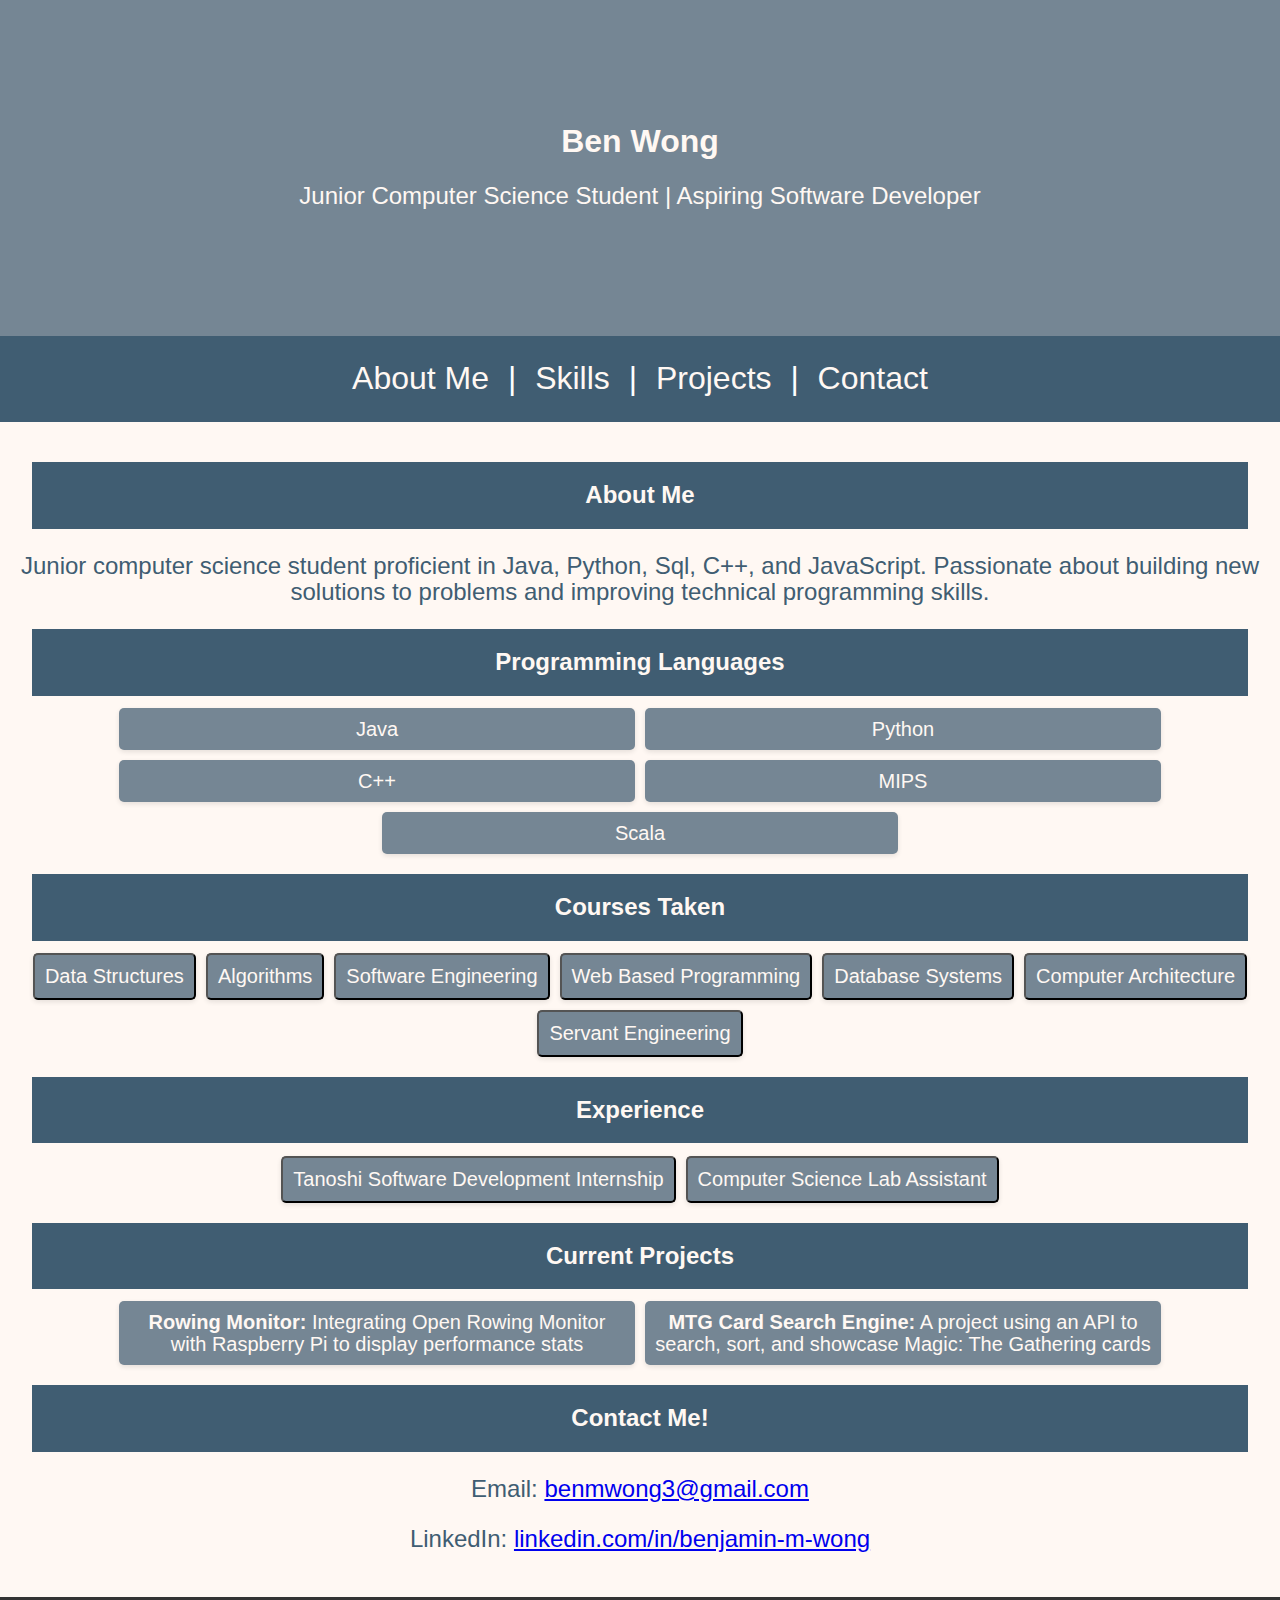
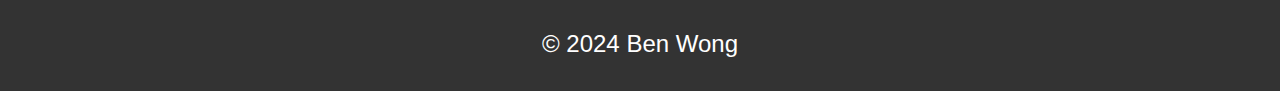
<file: index.html>
<!DOCTYPE html>
<html lang="en">
<head>
  <meta charset="UTF-8">
  <meta name="viewport" content="width=device-width, initial-scale=1.0">
  <title>Ben Wong - Portfolio</title>
  <link rel="stylesheet" href="style.css">
</head>
<body>
  <header>
    <h1>Ben Wong</h1>
    <p>Junior Computer Science Student | Aspiring Software Developer</p>
  </header>
  
  <nav>
    <a href="#about">About Me</a> |
    <a href="#skills">Skills</a> |
    <a href="#projects">Projects</a> |
    <a href="#contact">Contact</a>
  </nav>

  <main>
    <section id="about">
      <h2>About Me</h2>
      <p>Junior computer science student proficient in Java, Python, Sql, C++, and JavaScript. Passionate about
        building new solutions to problems and improving technical programming skills.
      </p>
    </section>
    
    <section id="languages">
        <h2>Programming Languages</h2>
        <div class="grid-list">
          <div>Java</div>
          <div>Python</div>
          <div>C++</div>
          <div>MIPS</div>
          <div>Scala</div>
        </div>
      </section>

    <section id="courses">
        <h2>Courses Taken</h2>
        <div class="grid-list">
          <a href="datastructures.html">
            <button>Data Structures</button>
          </a>
          <a href="algorithms.html">
            <button>Algorithms</button>
          </a>
          <a href="softwareengineering.html">
            <button>Software Engineering</button>
          </a>
          <a href="webbasedprogramming.html">
            <button>Web Based Programming</button>
          </a>
          <a href="databasesystems.html"> 
            <button>Database Systems</button>
          </a>
          <a href="computerarch.html">
            <button>Computer Architecture</button>
          </a>
          <a href="servantengineering.html">
            <button>Servant Engineering</button>
          </a>
            
        </div>  
        

    </section>
    
    <section id="experience">
        <h2>Experience</h2>
        <div class="grid-list">
          <a href="tanoshi.html">
            <button>Tanoshi Software Development Internship</button>
          </a>
          <a href="labassistant.html">
            <button>Computer Science Lab Assistant</button>
          </a>
        </div>
    </section>

    <section id="projects">
      <h2>Current Projects</h2>
      <div class="grid-list">
        <div><strong>Rowing Monitor:</strong> Integrating Open Rowing Monitor with Raspberry Pi to display performance stats</div>
        <div><strong>MTG Card Search Engine:</strong> A project using an API to search, sort, and showcase Magic: The Gathering cards</div>
      </div>
    </section>
    
    <section id="contact">
      <h2>Contact Me!</h2>
      <p>Email: <a href="mailto:benmwong3@gmail.com">benmwong3@gmail.com</a></p>
      <p>LinkedIn: <a href="https://linkedin.com/in/benjamin-m-wong/" target="_blank">linkedin.com/in/benjamin-m-wong</a></p>
    </section>
  </main>

  <footer>
    <p>© 2024 Ben Wong</p>
  </footer>
</body>
</html>
</file>
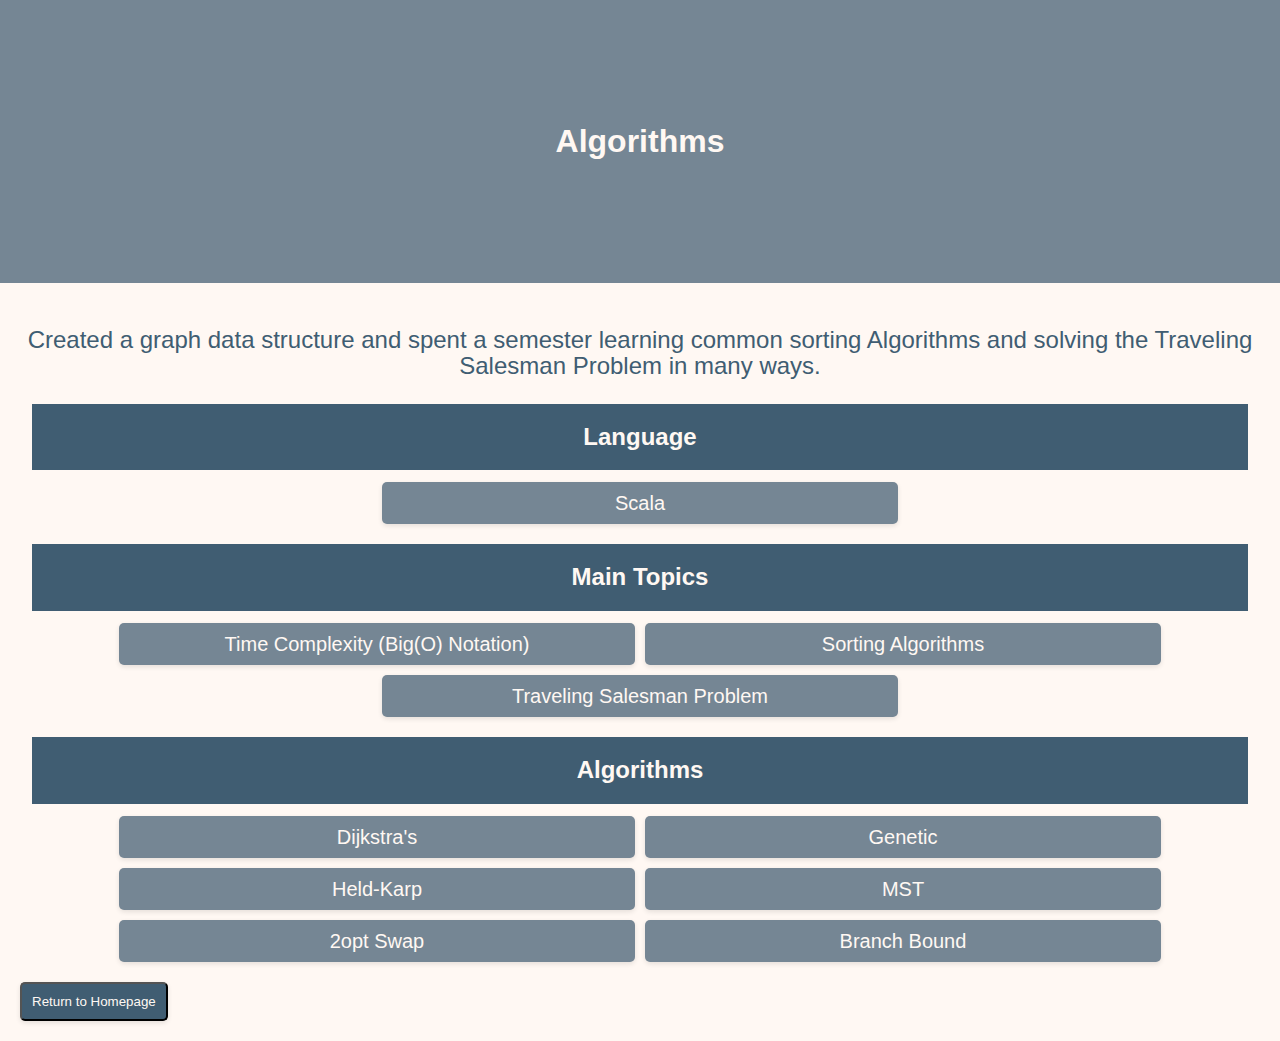
<file: algorithms.html>
<!DOCTYPE html>
<html lang="en">
<head>
    <meta charset="UTF-8">
    <meta name="viewport" content="width=device-width, initial-scale=1.0">
    <title>Document</title>
    <link rel="stylesheet" href="style.css">

</head>
<body>
    <header>
        <h1>Algorithms</h1>
    </header>


    <main>
        <section>
            <p>
                Created a graph data structure and spent a semester learning common sorting Algorithms and solving the
                Traveling Salesman Problem in many ways.
            </p>
        </section>

        <section>
            <h2>Language</h2>
            <div class="grid-list">
                <div>Scala</div>
            </div>
        </section>

        <section>
            <h2>Main Topics</h2>
            <div class = "grid-list">
                <div>Time Complexity (Big(O) Notation)</div>
                <div>Sorting Algorithms</div>
                <div>Traveling Salesman Problem</div>
            </div>
        </section>

        <section>
            <h2>Algorithms</h2>
            <div class="grid-list">
                <div>Dijkstra's</div>
                <div>Genetic</div>
                <div>Held-Karp</div>
                <div>MST</div>
                <div>2opt Swap</div>
                <div>Branch Bound</div>
            </div>

        </section>

        <a href="index.html">
            <button>Return to Homepage</button>
        </a>
    </main>

</body>
</html>
</file>
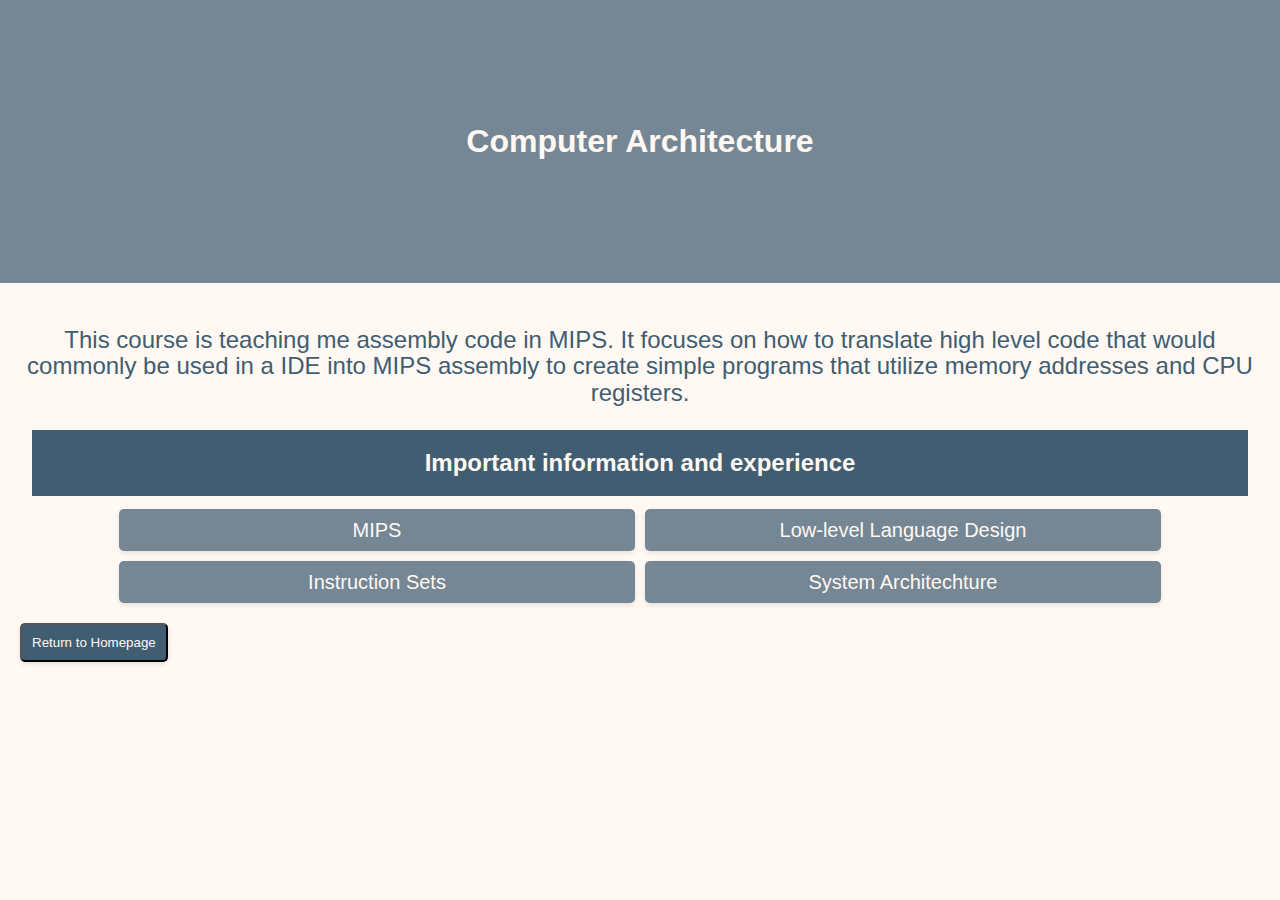
<file: computerarch.html>
<!DOCTYPE html>
<html lang="en">
<head>
    <meta charset="UTF-8">
    <meta name="viewport" content="width=device-width, initial-scale=1.0">
    <title>Document</title>
    <link rel="stylesheet" href="style.css">

</head>
<body>
    <header>
        <h1>Computer Architecture</h1>
    </header>


    <main>
        <section>
            <p>
                This course is teaching me assembly code in MIPS. It focuses on how to translate high level code that would commonly be used in
                a IDE into MIPS assembly to create simple programs that utilize memory addresses and CPU registers.
            </p>
        </section>

        <section>
            <h2>Important information and experience</h2>
            <div class="grid-list">
                <div>MIPS</div>
                <div>Low-level Language Design</div>
                <div>Instruction Sets</div>
                <div>System Architechture</div>
            </div>
        </section>
        <a href="index.html">
            <button>Return to Homepage</button>
        </a>

    </main>

</body>
</html>
</file>
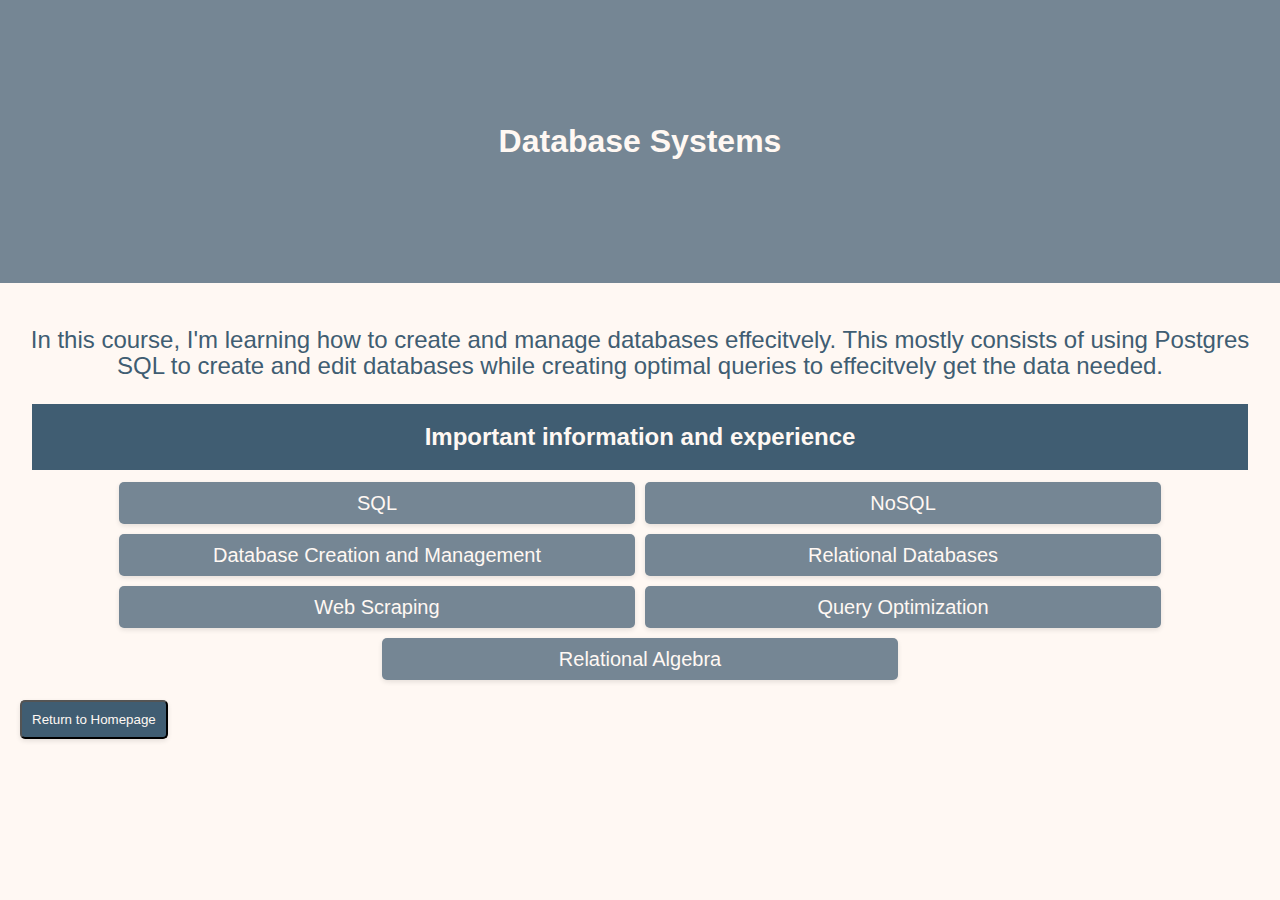
<file: databasesystems.html>
<!DOCTYPE html>
<html lang="en">
<head>
    <meta charset="UTF-8">
    <meta name="viewport" content="width=device-width, initial-scale=1.0">
    <title>Document</title>
    <link rel="stylesheet" href="style.css">

</head>
<body>
    <header>
        <h1>Database Systems</h1>
    </header>


    <main>
        <section>
            <p>
                In this course, I'm learning how to create and manage databases effecitvely. This mostly consists of using Postgres SQL to
                create and edit databases while creating optimal queries to effecitvely get the data needed.
            </p>
        </section>

        <section>
            <h2>Important information and experience</h2>
            <div class="grid-list">
                <div>SQL</div>
                <div>NoSQL</div>
                <div>Database Creation and Management</div>
                <div>Relational Databases</div>
                <div>Web Scraping</div>
                <div>Query Optimization</div>
                <div>Relational Algebra</div>
            </div>
        </section>
        <a href="index.html">
            <button>Return to Homepage</button>
        </a>

    </main>

</body>
</html>
</file>
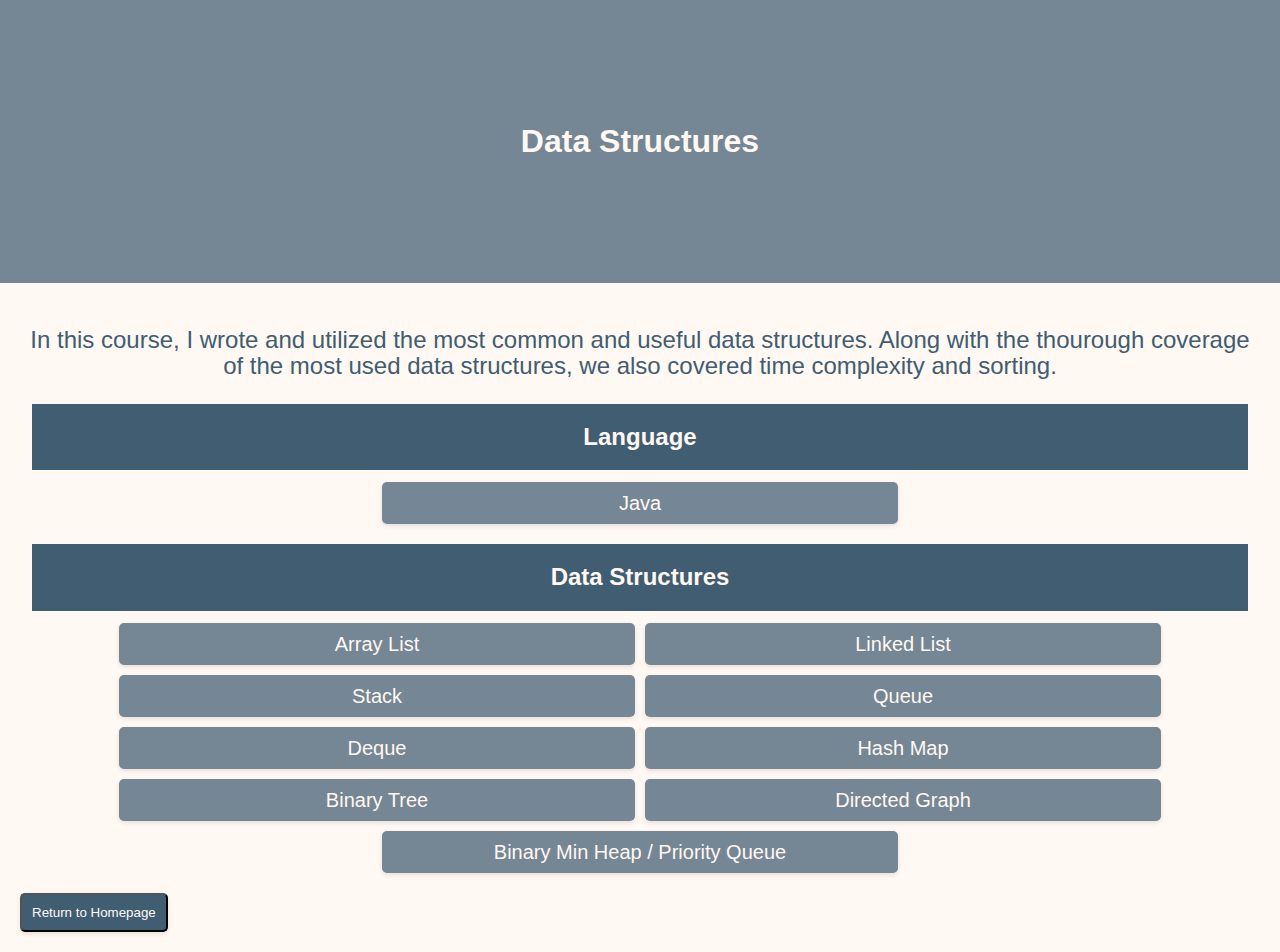
<file: datastructures.html>
<!DOCTYPE html>
<html lang="en">
<head>
    <meta charset="UTF-8">
    <meta name="viewport" content="width=device-width, initial-scale=1.0">
    <title>Document</title>
    <link rel="stylesheet" href="style.css">

</head>
<body>
    <header>
        <h1>Data Structures</h1>
    </header>


    <main>
        <section>
            <p>
                In this course, I wrote and utilized the most common and useful data structures. Along with the thourough coverage of
                the most used data structures, we also covered time complexity and sorting.
            </p>
        </section>

        <section>
            <h2>Language</h2>
            <div class="grid-list">
                <div>Java</div>
            </div>
        </section>

        <section>
            <h2>Data Structures</h2>
            <div class="grid-list">
                <div>Array List</div>
                <div>Linked List</div>
                <div>Stack</div>
                <div>Queue</div>
                <div>Deque</div>
                <div>Hash Map</div>
                <div>Binary Tree</div>
                <div>Directed Graph</div>
                <div>Binary Min Heap / Priority Queue</div>
            </div>

        </section>

        <a href="index.html">
            <button>Return to Homepage</button>
        </a>
    </main>

</body>
</html>
</file>
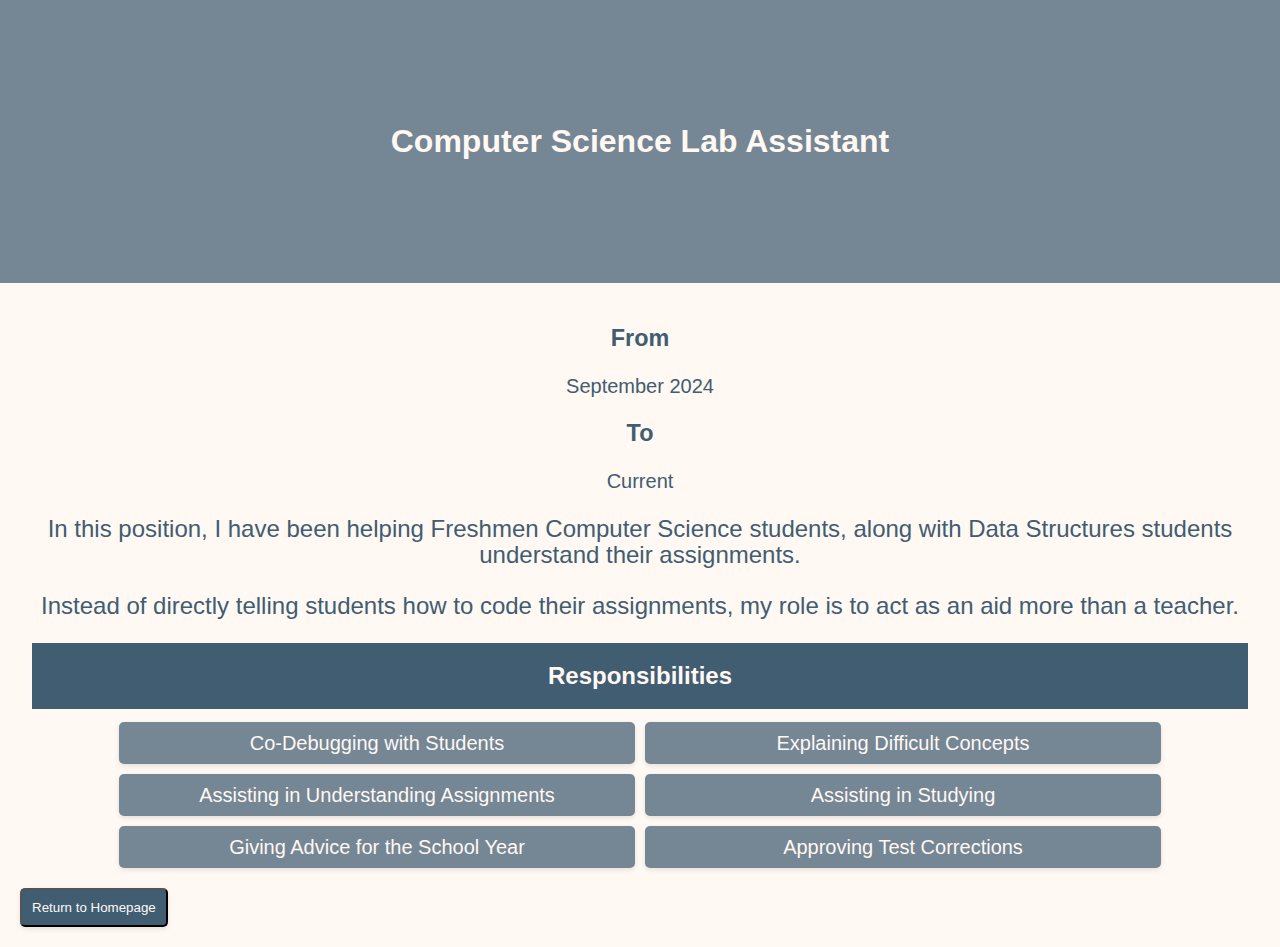
<file: labassistant.html>
<!DOCTYPE html>
<html lang="en">
<head>
    <meta charset="UTF-8">
    <meta name="viewport" content="width=device-width, initial-scale=1.0">
    <title>Document</title>
    <link rel="stylesheet" href="style.css">

</head>
<body>
    <header>
        <h1>Computer Science Lab Assistant</h1>
    </header>


    <main>

        <section class="time-spent">
            <h3>From</h3>
            <div>September 2024</div>
            <h3>To</h3>
            <div>Current</div>
        </section>

        
        <section>
            <p>
                In this position, I have been helping Freshmen Computer Science students, along with Data Structures students understand their assignments.
            </p>
            <p>
                Instead of directly telling students how to code their assignments, my role is to act as an aid more than a teacher.
            </p>
        </section>

        

        <section>
            <h2>Responsibilities</h2>
            <div class="grid-list">
                <div>Co-Debugging with Students</div>
                <div>Explaining Difficult Concepts</div>
                <div>Assisting in Understanding Assignments</div>
                <div>Assisting in Studying</div>
                <div>Giving Advice for the School Year</div>
                <div>Approving Test Corrections</div>
            </div>

        </section>

        <a href="index.html">
            <button>Return to Homepage</button>
        </a>
    </main>

</body>
</html>
</file>
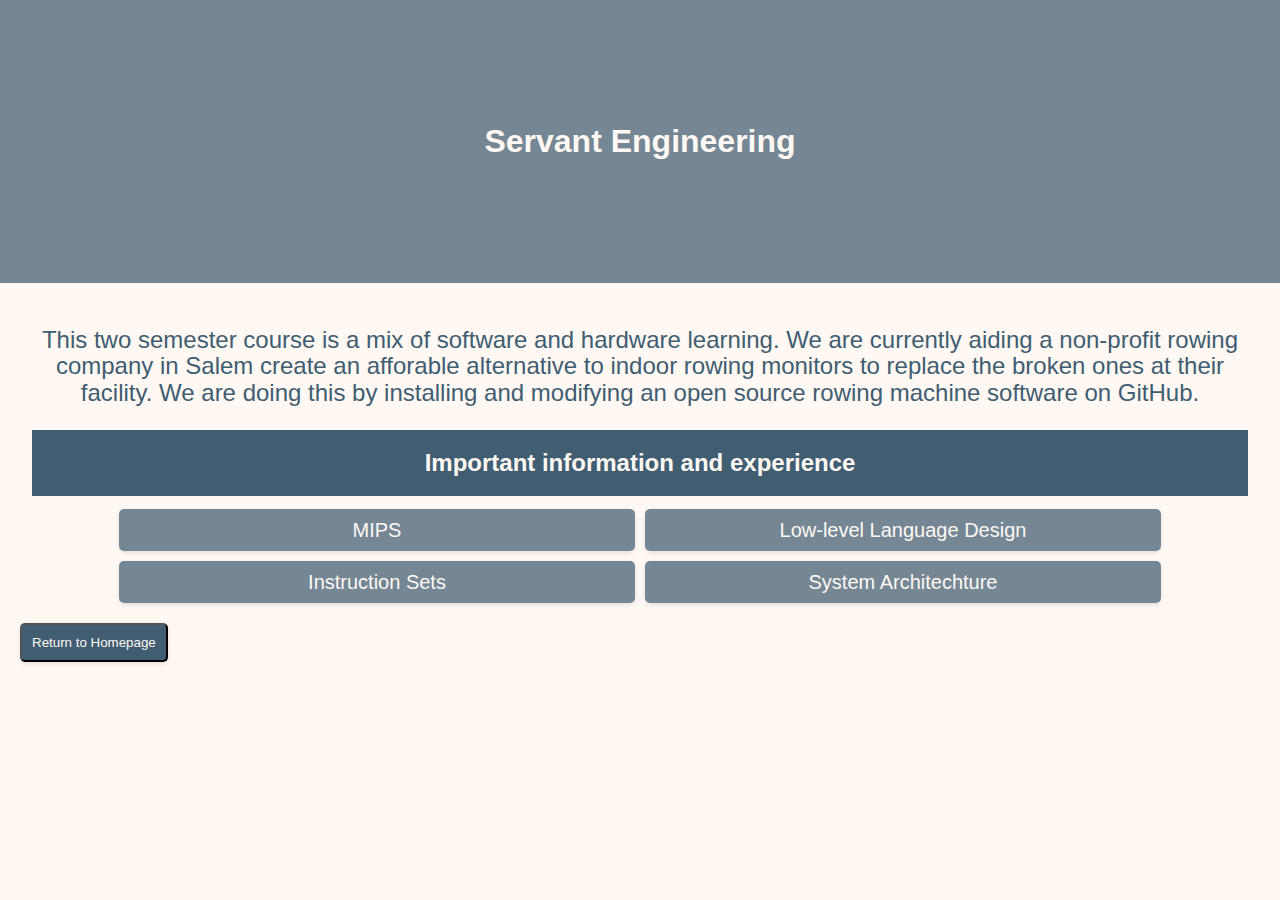
<file: servantengineering.html>
<!DOCTYPE html>
<html lang="en">
<head>
    <meta charset="UTF-8">
    <meta name="viewport" content="width=device-width, initial-scale=1.0">
    <title>Document</title>
    <link rel="stylesheet" href="style.css">

</head>
<body>
    <header>
        <h1>Servant Engineering</h1>
    </header>


    <main>
        <section>
            <p>
                This two semester course is a mix of software and hardware learning. We are currently aiding a non-profit rowing company in Salem create an
                afforable alternative to indoor rowing monitors to replace the broken ones at their facility. We are doing this by installing and modifying
                an open source rowing machine software on GitHub.
            </p>
        </section>

        <section>
            <h2>Important information and experience</h2>
            <div class="grid-list">
                <div>MIPS</div>
                <div>Low-level Language Design</div>
                <div>Instruction Sets</div>
                <div>System Architechture</div>
            </div>
        </section>
        <a href="index.html">
            <button>Return to Homepage</button>
        </a>

    </main>

</body>
</html>
</file>
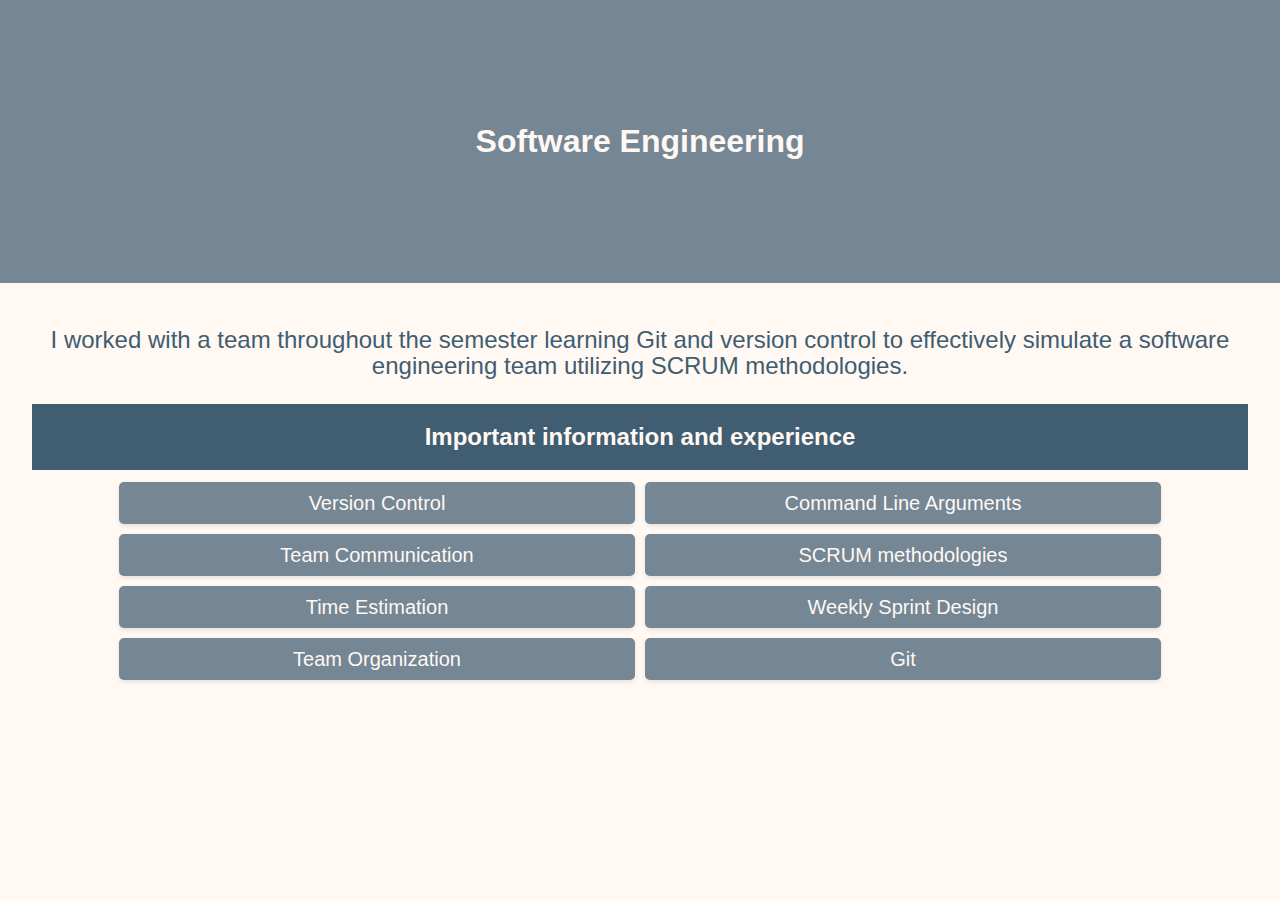
<file: softwareengineering.html>
<!DOCTYPE html>
<html lang="en">
<head>
    <meta charset="UTF-8">
    <meta name="viewport" content="width=device-width, initial-scale=1.0">
    <title>Document</title>
    <link rel="stylesheet" href="style.css">

</head>
<body>
    <header>
        <h1>Software Engineering</h1>
    </header>


    <main>
        <section>
            <p>
                I worked with a team throughout the semester learning Git and version control to effectively
                simulate a software engineering team utilizing SCRUM methodologies.
            </p>
        </section>

        <section>
            <h2>Important information and experience</h2>
            <div class="grid-list">
                <div>Version Control</div>
                <div>Command Line Arguments</div>
                <div>Team Communication</div>
                <div>SCRUM methodologies</div>
                <div>Time Estimation</div>
                <div>Weekly Sprint Design</div>
                <div>Team Organization</div>
                <div>Git</div>
            </div>

        </section>
    </main>

</body>
</html>
</file>
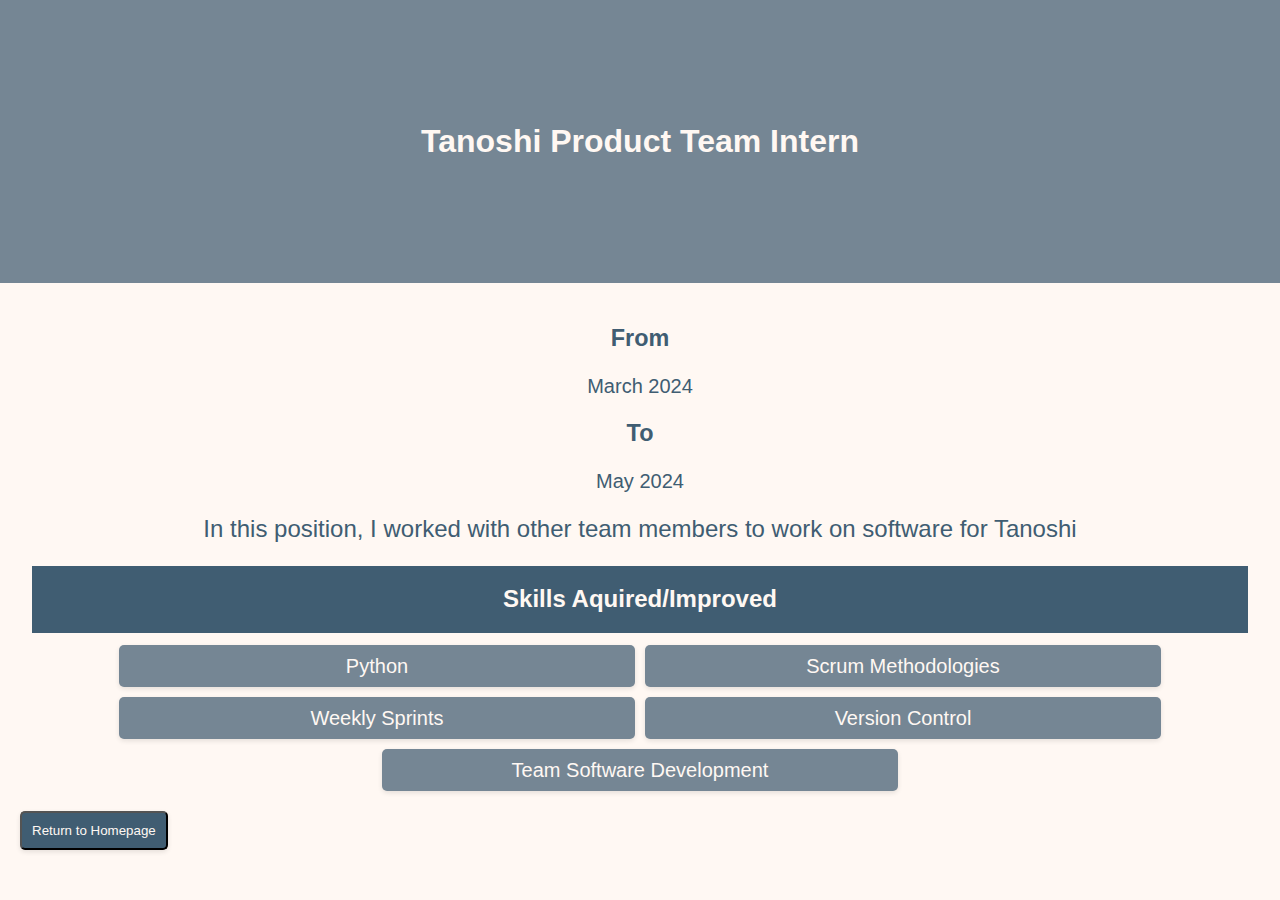
<file: tanoshi.html>
<!DOCTYPE html>
<html lang="en">
<head>
    <meta charset="UTF-8">
    <meta name="viewport" content="width=device-width, initial-scale=1.0">
    <title>Document</title>
    <link rel="stylesheet" href="style.css">

</head>
<body>
    <header>
        <h1>Tanoshi Product Team Intern</h1>
    </header>


    <main>


        <section class="time-spent">
            <h3>From</h3>
            <div>March 2024</div>
            <h3>To</h3>
            <div>May 2024</div>
        </section>



        <section>
            <p>
                In this position, I worked with other team members to work on software for Tanoshi
            </p>
        </section>

        

        <section>
            <h2>Skills Aquired/Improved</h2>
            <div class="grid-list">
                <div>Python</div>
                <div>Scrum Methodologies</div>
                <div>Weekly Sprints</div>
                <div>Version Control</div>
                <div>Team Software Development</div>
            </div>

        </section>

        <a href="index.html">
            <button>Return to Homepage</button>
        </a>
    </main>

</body>
</html>
</file>
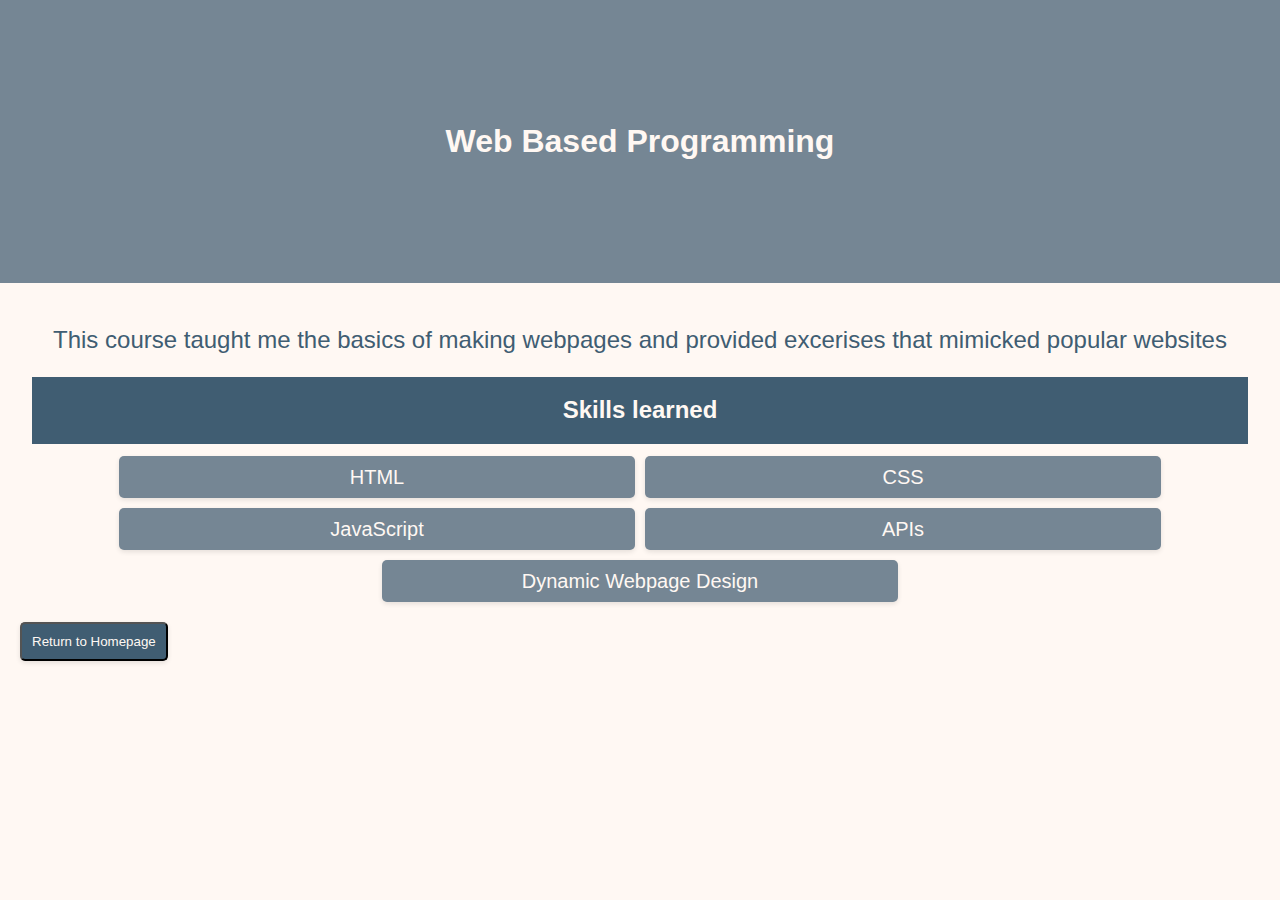
<file: webbasedprogramming.html>
<!DOCTYPE html>
<html lang="en">
<head>
    <meta charset="UTF-8">
    <meta name="viewport" content="width=device-width, initial-scale=1.0">
    <title>Document</title>
    <link rel="stylesheet" href="style.css">

</head>
<body>
    <header>
        <h1>Web Based Programming</h1>
    </header>


    <main>
        <section>
            <p>
                This course taught me the basics of making webpages and provided excerises that mimicked popular websites
            </p>
        </section>

        <section>
            <h2>Skills learned</h2>
            <div class="grid-list">
                <div>HTML</div>
                <div>CSS</div>
                <div>JavaScript</div>
                <div>APIs</div>
                <div>Dynamic Webpage Design</div>
            </div>

        </section>

        <a href="index.html">
            <button>Return to Homepage</button>
        </a>
    </main>

</body>
</html>
</file>
<file: style.css>
body {
    font-family: Arial, sans-serif;
    line-height: 1.1;
    margin: 0;
    padding: 0;
    background-color: #FFF8F3;
    color: #405D72;

  }
  
  header {

    background-color: #758694;
    color: #FFF8F3;
    padding: 8%;
    text-align: center;
  }
  
  nav {
    background: #405D72;
    color: #fff;
    text-align: center;
    padding: 2%;
    font-size: 32px;
  }

  
  nav a {
    color: #FFF8F3;
    margin: 0 10px;
    text-decoration: none;
    
  }
  
  main {
    padding: 20px;

  }
  
  section {
    margin: 20px 0;
  }
  
  footer {
    background-color: #333;
    color: #fff;
    text-align: center;
    padding: 10px 0;
  }
  
  
  h2 {
    animation: fade-down 1s;
    background-color: #405D72;
    color: #FFF8F3;
    padding: 20px;
    margin: 1%;
    text-align: center;
  }

 
  .grid-list {
    display: flex;
    flex-wrap: wrap;
    justify-content: center;
    align-items: center;
    gap: 10px;
  }
  
  .grid-list div {
    flex: 0 1 40%;
    animation: fade-down 2s;
    background-color: #758694;
    color: #FFF8F3;
    padding: 10px;
    text-align: center;
    border-radius: 5px;
    font-size: 125%;
    box-shadow: 0 2px 5px rgba(0, 0, 0, 0.1);
  }

  .grid-list button:hover {
    background-color:#405D72;

  }

  .grid-list button {
    animation: fade-down 2s;
    flex: 0 1 40%;
    font-size: 125%;
    background-color: #758694;
    color: #FFF8F3;
    padding: 10px;
    text-align: center;
    border-radius: 5px;
    box-shadow: 0 2px 5px rgba(0, 0, 0, 0.1);
    
  }
  p {
    font-size: 150%;
    text-align: center;
  }

  .time-spent {
    text-align: center;
    font-size: 125%;
  }

  button {
    background-color: #405D72;
    color: #FFF8F3;
    padding: 10px;
    text-align: center;
    border-radius: 5px;
    box-shadow: 0 2px 5px rgba(0, 0, 0, 0.1);
  }

  button:hover {
    background-color: #758694;
  }

  @keyframes fade-down{
    0% {
      opacity: 0;
      transform: translateY(-35px) scale(0.9);
    }

    100% {
      opacity: 1;
      transform: translateY(0px) scale(1);
    }
    
  }

  @keyframes fade-right{
    0% {
      opacity: 0;
      transform: translateX(-100px) scale(0.9);
    }

    100% {
      opacity: 1;
      transform: translateX(0px) scale(1);
    }
    
  }
</file>
